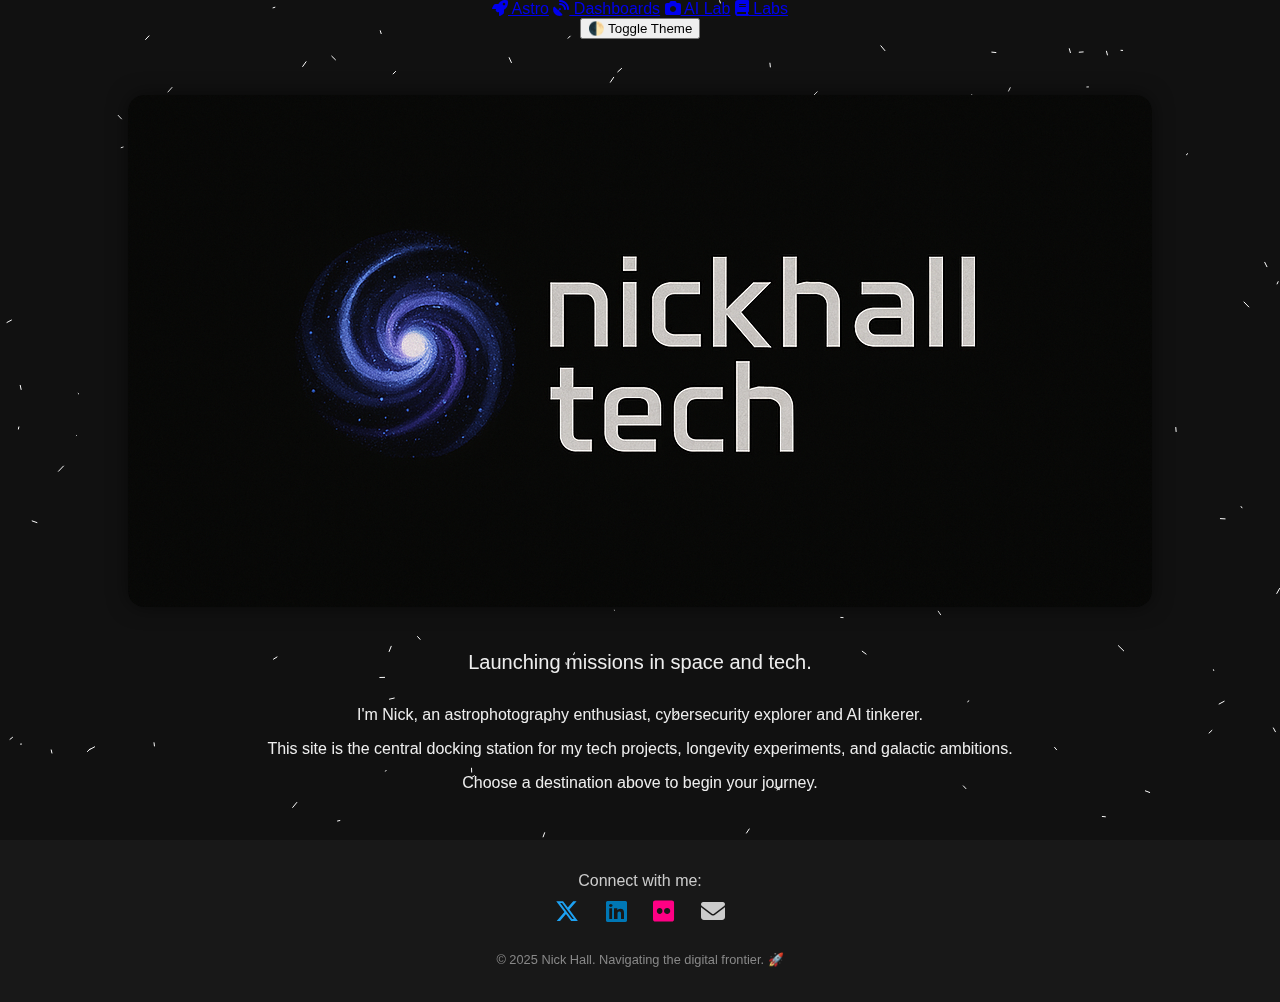
<file: index.html>
<!DOCTYPE html>
<html lang="en">
<head>
  <meta charset="UTF-8" />
  <meta name="viewport" content="width=device-width, initial-scale=1.0" />
  <title>Nick Hall | Digital Command Center</title>
  <link rel="stylesheet" href="style.css" />
  <!-- Font Awesome for icons -->
<link rel="stylesheet" href="https://cdnjs.cloudflare.com/ajax/libs/font-awesome/6.5.0/css/all.min.css">
</head>
<body>
  <!-- 🔭 Navigation Bar -->
  <div class="astro-nav-wrapper">
    <nav class="astro-nav">
      <a href="https://astro.nickhall.tech"><i class="fas fa-rocket"></i> Astro</a>
      <a href="https://dash.nickhall.tech"><i class="fas fa-satellite-dish"></i> Dashboards</a>
      <a href="https://ai.nickhall.tech"><i class="fas fa-camera"></i> AI Lab</a>
      <a href="https://labs.nickhall.tech"><i class="fas fa-book"></i> Labs</a>   
    </nav>
  </div>
<button id="themeToggle" class="theme-toggle">🌓 Toggle Theme</button>
  <script src="stars.js"></script>
  <canvas id="starfield"></canvas>
  <div class="hero-image">
  <img src="images/nickhalltech_logo_header.png" alt="nickhall.tech logo" class="logo" />
  </div>
    <p class="tagline">Launching missions in space and tech.</p>
    <p>I'm Nick, an astrophotography enthusiast, cybersecurity explorer and AI tinkerer.</p>
  <p>This site is the central docking station for my tech projects, longevity experiments, and galactic ambitions.</p>
  <p>Choose a destination above to begin your journey.</p>
<footer style="margin-top: 3rem; text-align: center; background-color: #181818; padding: 1.5rem 0; color: #ccc;">
  <p style="margin-bottom: 0.5rem;">Connect with me:</p>
  <div style="font-size: 1.5rem;">
    <a href="https://x.com/nickhall2010" target="_blank" style="margin: 0 10px; color: #1da1f2;">
      <i class="fab fa-x-twitter"></i>
    </a>
    <a href="https://www.linkedin.com/in/nick-h-ab33b01a/" target="_blank" style="margin: 0 10px; color: #0077b5;">
      <i class="fab fa-linkedin"></i>
    </a>
    <a href="https://www.flickr.com/photos/hallnick/" target="_blank" style="margin: 0 10px; color: #ff0084;">
      <i class="fab fa-flickr"></i>
    </a>
    <a href="mailto:info@nickhall.tech" style="margin: 0 10px; color: #ccc;">
      <i class="fas fa-envelope"></i>
    </a>
    <p style="margin-top: 1rem;"><span style="font-size: 0.8rem; color: #888;">&copy; 2025 Nick Hall. Navigating the digital frontier. 🚀</span></p>
  </div>
</footer>
 <script>
    const toggleButton = document.getElementById('themeToggle');
    const body = document.body;

    // Apply saved theme or default to dark
    const savedTheme = localStorage.getItem('theme');
    if (savedTheme === 'light') {
      body.classList.add('light-mode');
    } else {
      body.classList.add('dark-mode');
    }

    toggleButton.addEventListener('click', () => {
      body.classList.toggle('dark-mode');
      body.classList.toggle('light-mode');
      const theme = body.classList.contains('dark-mode') ? 'dark' : 'light';
      localStorage.setItem('theme', theme);
    });
  </script>
</body>
</html>
</file>
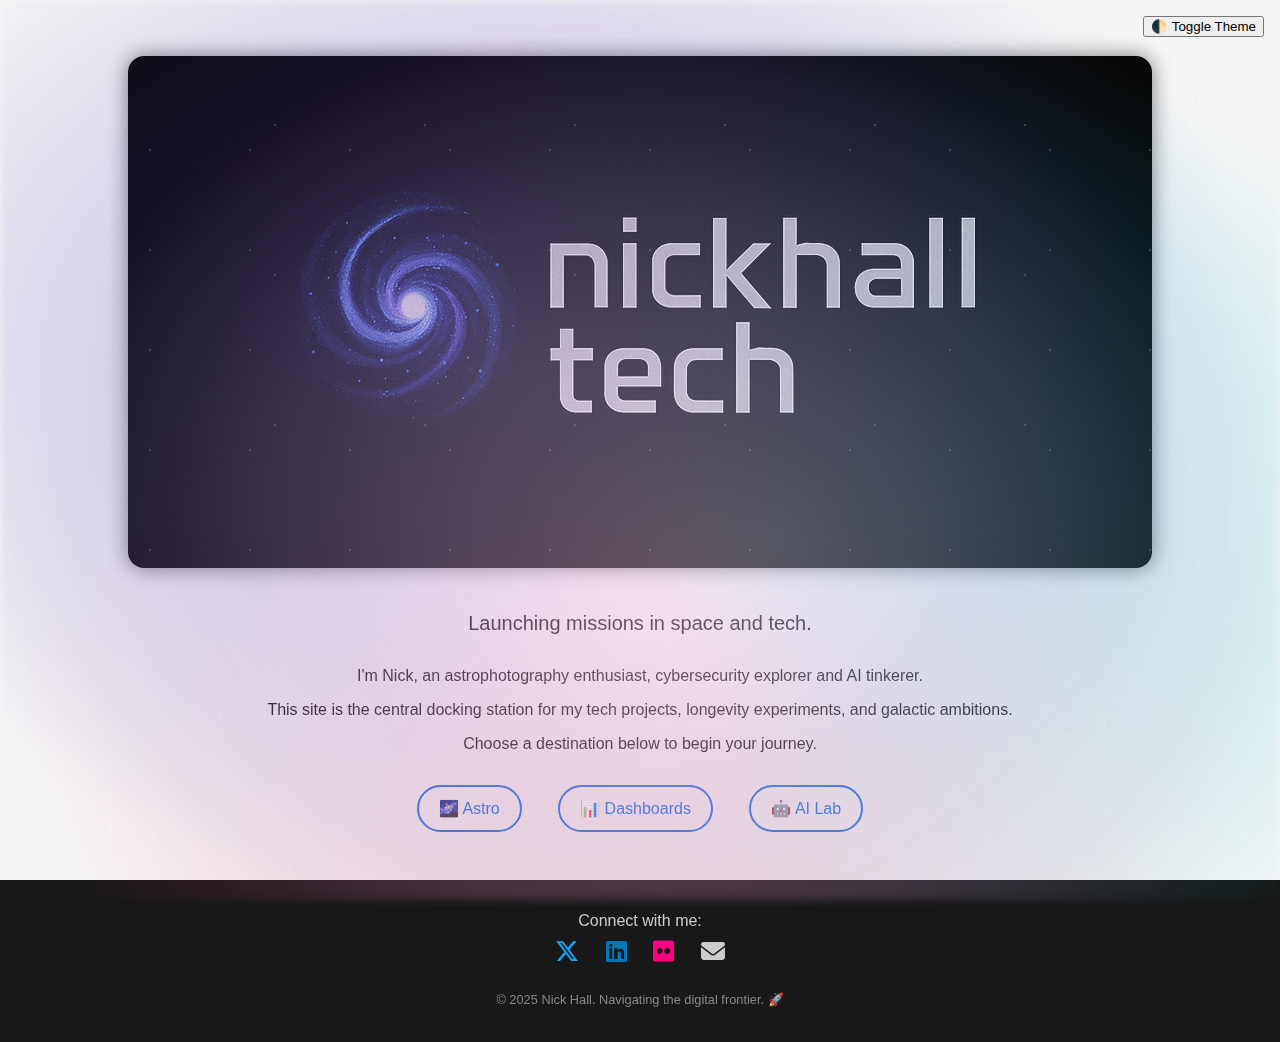
<file: index-backup.html>
<!DOCTYPE html>
<html lang="en">
<head>
  <meta charset="UTF-8" />
  <meta name="viewport" content="width=device-width, initial-scale=1.0" />
  <title>Nick Hall | Digital Command Center</title>
  <link rel="stylesheet" href="style.css" />
  <!-- Font Awesome for icons -->
<link rel="stylesheet" href="https://cdnjs.cloudflare.com/ajax/libs/font-awesome/6.5.0/css/all.min.css">
</head>
<body>
  <canvas id="starfield"></canvas>
  <script src="stars.js"></script>
  <div class="stars" aria-hidden="true"></div>
  <div class="nebula" aria-hidden="true"></div>
    <div class="container">
    <button id="themeToggle" style="position: absolute; top: 1rem; right: 1rem;">🌓 Toggle Theme</button>
    <div class="hero-image">
  <img src="images/nickhalltech_logo_header.png" alt="nickhall.tech logo" class="logo" />
</div>
    <p class="tagline">Launching missions in space and tech.</p>
    <p>I'm Nick, an astrophotography enthusiast, cybersecurity explorer and AI tinkerer.</p>
  <p>This site is the central docking station for my tech projects, longevity experiments, and galactic ambitions.</p>
  <p>Choose a destination below to begin your journey.</p>
<div class="links">
  <a href="https://astro.nickhall.tech" target="Astro">🌌 Astro</a>
  <a href="https://dash.nickhall.tech" target="_blank">📊 Dashboards</a>
  <a href="https://ai.nickhall.tech" target="AI Lab">🤖 AI Lab</a>
</div>

<footer style="margin-top: 3rem; text-align: center; background-color: #181818; padding: 1.5rem 0; color: #ccc;">
  <p style="margin-bottom: 0.5rem;">Connect with me:</p>
  <div style="font-size: 1.5rem;">
    <a href="https://x.com/nickhall2010" target="_blank" style="margin: 0 10px; color: #1da1f2;">
      <i class="fab fa-x-twitter"></i>
    </a>
    <a href="https://www.linkedin.com/in/nick-h-ab33b01a/" target="_blank" style="margin: 0 10px; color: #0077b5;">
      <i class="fab fa-linkedin"></i>
    </a>
    <a href="https://www.flickr.com/photos/hallnick/" target="_blank" style="margin: 0 10px; color: #ff0084;">
      <i class="fab fa-flickr"></i>
    </a>
    <a href="mailto:info@nickhall.tech" style="margin: 0 10px; color: #ccc;">
      <i class="fas fa-envelope"></i>
    </a>
    <p style="margin-top: 1rem;"><span style="font-size: 0.8rem; color: #888;">&copy; 2025 Nick Hall. Navigating the digital frontier. 🚀</span></p>
  </div>
</footer>
<script>
  const toggleButton = document.getElementById('themeToggle');
  const body = document.body;

  // Check saved theme
  if (localStorage.getItem('theme') === 'dark') {
    body.classList.add('dark-mode');
  }

  toggleButton.addEventListener('click', () => {
    body.classList.toggle('dark-mode');
    const theme = body.classList.contains('dark-mode') ? 'dark' : 'light';
    localStorage.setItem('theme', theme);
  });
</script>
</body>
</html>
</file>
<file: style.css>
:root {
  --bg-color: #f5f5f5;
  --text-color: #111111;
  --link-color: #1a73e8;
  --footer-bg: #f0f0f0;
  --footer-text-color: #333333;
}

body.dark-mode {
  --bg-color: #111111;
  --text-color: #eeeeee;
  --link-color: #1da1f2;
  --footer-bg: #181818;
  --footer-text-color: #cccccc;
}

body {
  background-color: var(--bg-color);
  color: var(--text-color);
  font-family: 'Segoe UI', Tahoma, Geneva, Verdana, sans-serif;
  margin: 0;
  padding: 0;
  text-align: center;
}

h1 {
  font-size: 2.5rem;
  margin-top: 2rem;
}

.hero-image {
  margin-top: 2rem;
  display: flex;
  justify-content: center;
}

.hero-image img {
  max-width: 90%;
  height: auto;
  border-radius: 16px;
  box-shadow: 0 0 20px rgba(0, 0, 0, 0.5);
}

img {
  margin: 1.5rem 0;
  max-width: 90%;
  height: auto;
  border-radius: 50%;
}

.tagline {
  font-size: 1.25rem;
  margin-bottom: 2rem;
}

.links {
  margin: 2rem 0;
}

.links a {
  display: inline-block;
  margin: 0 1rem;
  padding: 0.75rem 1.25rem;
  text-decoration: none;
  color: var(--link-color);
  border: 2px solid var(--link-color);
  border-radius: 25px;
  transition: background-color 0.3s ease;
}

.links a:hover {
  background-color: var(--link-color);
  color: var(--bg-color);
}

footer {
  background-color: var(--footer-bg);
  color: var(--footer-text-color);
  padding: 1.5rem 0;
  margin-top: 3rem;
  font-size: 1rem;
}

footer a {
  color: inherit;
  margin: 0 10px;
  text-decoration: none;
  font-size: 1.5rem;
  transition: opacity 0.2s ease-in-out;
}

footer a:hover {
  opacity: 0.7;
}

footer p {
  margin: 0.5rem 0;
}

#starfield {
  position: fixed;
  top: 0;
  left: 0;
  z-index: -1;
  width: 100%;
  height: 100%;
  pointer-events: none;
}

.stars {
  position: fixed;
  top: 0;
  left: 0;
  width: 100%;
  height: 100%;
  background: transparent;
  pointer-events: none;
  z-index: 0;
  background-image: radial-gradient(#fff 1px, transparent 1px),
                    radial-gradient(#fff 1px, transparent 1px);
  background-size: 100px 100px, 150px 150px;
  background-position: 0 0, 50px 50px;
  animation: twinkle 6s infinite alternate ease-in-out;
  opacity: 0.2;
}

body.dark-mode .stars {
  opacity: 0.25;
  background-image: radial-gradient(#ffffff 1px, transparent 1px),
                    radial-gradient(#ffffff 1px, transparent 1px);
}

body.light-mode {
  background: radial-gradient(ellipse at center, #d6d8dc 0%, #a8a9ac 100%);
  color: #111;
}

body.light-mode .links a {
  background: rgba(0, 0, 0, 0.05);
  color: #111;
}

body.light-mode .links a:hover {
  background: rgba(0, 0, 0, 0.1);
}

body.light-mode footer {
  background-color: #eee;
  color: #333;
}


@keyframes twinkle {
  from { transform: translateY(0); }
  to { transform: translateY(-5px); }
}

.nebula {
  position: fixed;
  top: 0;
  left: 0;
  width: 100%;
  height: 100%;
  background: radial-gradient(ellipse at 40% 40%, #5f3dc4, transparent 70%),
              radial-gradient(ellipse at 60% 60%, #00bcd4, transparent 70%),
              radial-gradient(ellipse at 50% 70%, #ff4081, transparent 70%);
  background-blend-mode: screen;
  pointer-events: none;
  opacity: 0.1;
  z-index: 0;
  animation: floatNebula 30s ease-in-out infinite;
}

body.dark-mode .nebula {
  opacity: 0.2;
}

body:not(.dark-mode) .nebula {
  opacity: 0.4;
  filter: blur(4px) grayscale(10%);
}

@keyframes floatNebula {
  0% {
    transform: scale(1) translate(0px, 0px);
  }
  50% {
    transform: scale(1.05) translate(10px, -10px);
  }
  100% {
    transform: scale(1) translate(0px, 0px);
  }
}
</file>
